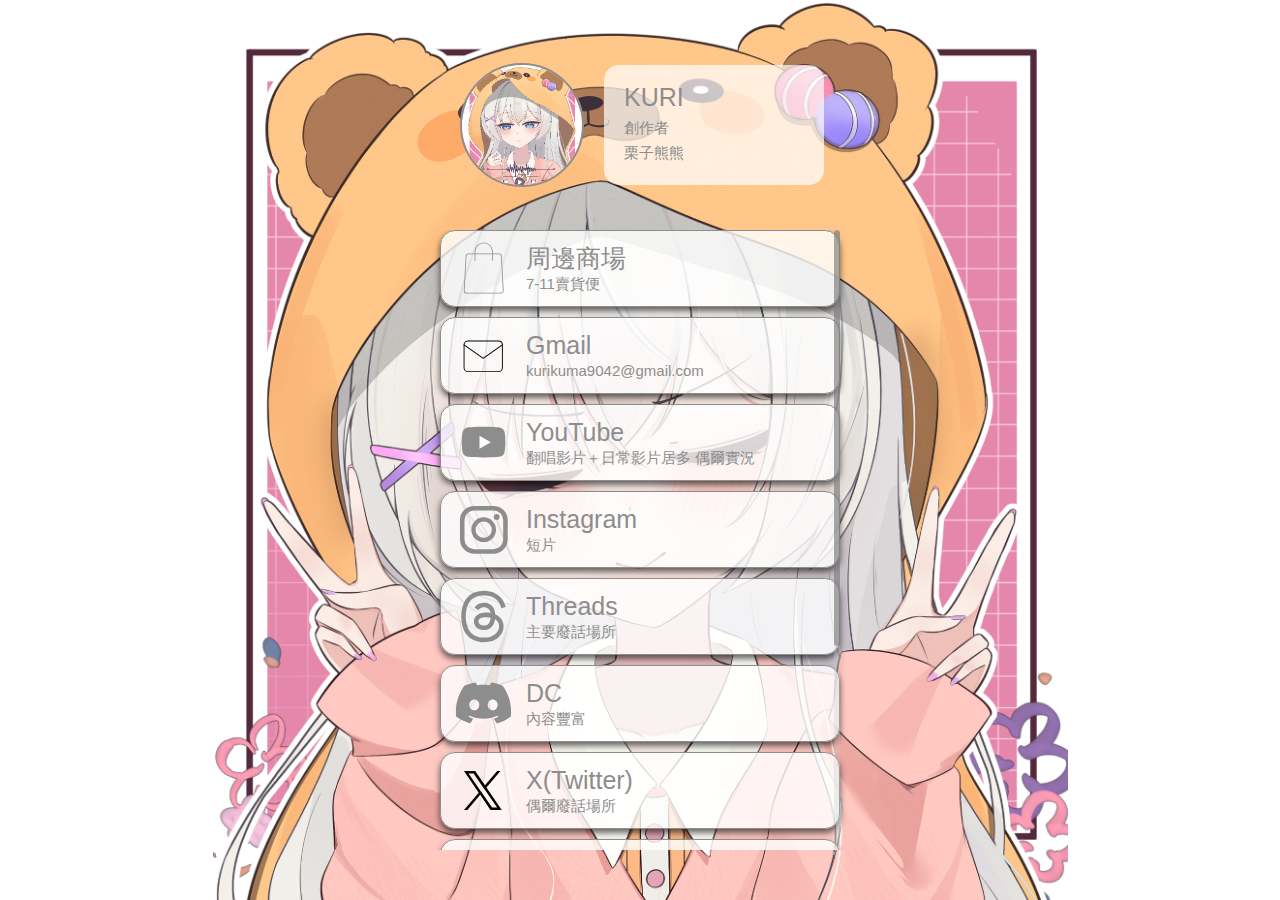
<file: index.html>
<!DOCTYPE html>
<html lang="en,zh-TW">
<head>
    <meta charset="UTF-8">
    <meta name="viewport" content="width=device-width, initial-scale=1.0">
    <title>kuri</title>
    <link rel="icon" href="./static/images/icon.jpg" type="image/x-icon">
    <link rel="stylesheet" href="./static/main.css">
    <script src="./static/main.js" defer></script>
</head>
<body>
    <div class="bg"></div>
    <div class="profile">
        <image class="profile_image" src="./static/images/profile_image.png"/>
        <div class="profile_text">
            <div class="profile_name">KURI</div>
            <div class="profile_discription">創作者</div>
            <div class="profile_discription">栗子熊熊</div>
        </div>
    </div>
    <div class="container" id="container">

    </div>
</body>
</html>
</file>
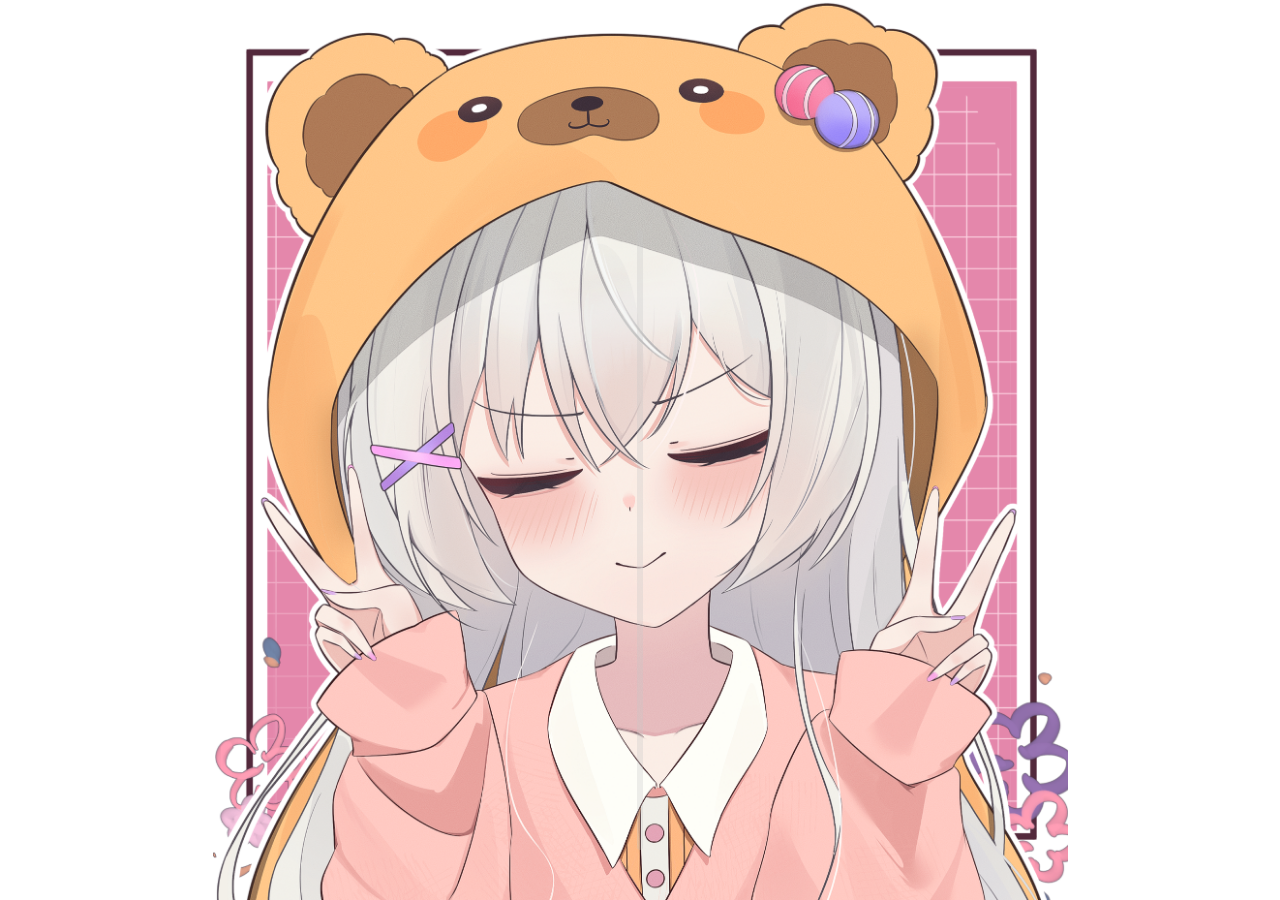
<file: main.html>
<!DOCTYPE html>
<html lang="en">
<head>
    <meta charset="UTF-8">
    <meta name="viewport" content="width=device-width, initial-scale=1.0">
    <title>kuri</title>
    <link rel="icon" href="./static/images/icon.jpg" type="image/x-icon">
    <link rel="stylesheet" href="./static/main.css">
    <script src="./static/main.js" defer></script>
</head>
<body>
    <div class="bg">
        
    </div>
</body>
</html>
</file>
<file: static/main.css>
html,
body {
    margin: 0;
    padding: 0;
    display: flex;
    justify-content: center;
    align-items: center;
    position: relative;
    height: 100vh;
    width: 100vw;
    overflow: hidden;
    font-family: "Noto Sans JP", -apple-system, BlinkMacSystemFont, "Segoe UI", Roboto, Oxygen, Ubuntu, Cantarell, "Fira Sans", "Droid Sans", "Helvetica Neue", sans-serif;
}

.bg {
    height: 100vh;
    width: 100vw;
    background-image: url(./images/background.png);
    background-repeat: no-repeat;
    background-size: cover;
    background-position: center;
    z-index: -1;
    max-width: 95vh;
}

.profile {
    width: calc(100vw - 40px);
    max-width: 400px;
    height: 150px;
    position: absolute;
    top: 50px;
    display: flex;
    justify-content: flex-start;
    align-items: center;
    z-index: 1;
    border-radius: 15px;
}

.profile_image {
    margin-left: 20px;
    width: 120px;
    height: 120px;
    border-radius: 50%;
    object-fit: cover;
    border: 2px solid rgb(142, 141, 141);
}

.profile_text {
    display: flex;
    flex-direction: column;
    justify-content: flex-start;
    margin-left: 20px;
    height: 120px;
    width: calc(100vw - 220px);
    max-width: 220px;
    gap: 10px;
    background-color: rgba(255, 255, 255, 0.7);
    border-radius: 15px;
    position: relative;
    overflow-y: auto;
    overflow-x: hidden;
}
.profile_text::-webkit-scrollbar {
    width: 0;
    height: 0;
}

.profile_name {
    font-size: 25px;
    color: rgb(142, 141, 141);
    height: 25px;
    line-height: 25px;
    margin-left: 20px;
    margin-top: 20px;
}

.profile_discription {
    color: rgb(142, 141, 141);
    font-size: 15px;
    height: 15px;
    margin-left: 20px;
    line-height: 15px;
    display: flex;
    flex-direction: column;
    justify-content: center;
}

.container {
    position: absolute;
    top: 230px;
    z-index: 1;
    display: flex;
    flex-direction: column;
    justify-content: flex-start;
    align-items: center;
    gap: 10px;
    height: calc(100vh - 280px);
    overflow-x: hidden;
    overflow-y: auto;
    width: 100vw;
    border-radius: 15px;
}

.container::-webkit-scrollbar {
    width: 0;
    height: 0;
    display: none;
}

.box {
    width: calc(100vw - 52px);
    max-width: 388px;
    height: 65px;
    min-height: 65px;
    background-color: rgba(255, 255, 255, 0.8);
    border-radius: 15px;
    border: 1px solid rgb(142, 141, 141);
    color: rgb(142, 141, 141);
    display: flex;
    align-items: center;
    gap: 10px;
    text-decoration: none;
    box-shadow: 0 4px 6px rgba(0, 0, 0, 0.6);
    padding-left: 10px;
    padding-top: 5px;
    padding-bottom: 5px;
    overflow-x: hidden;
}

.image_ {
    width: 65px;
    height: 65px;
    display: flex;
    justify-content: center;
    align-items: center;
    border-radius: 15px;
    z-index: 2;
}

.text_ {
    height: 45px;
    width: 315px;
    gap: 5px;
    padding-top: 10px;
    padding-bottom: 10px;
    display: flex;
    flex-direction: column;
    justify-content: center;
}

.title_ {
    color: rgb(142, 141, 141);
    font-size: 25px;
    height: 25px;
    line-height: 25px;
    width: 315px;
}

.discription_ {
    color: rgb(142, 141, 141);
    font-size: 15px;
    height: 15px;
    line-height: 15px;
    width: 315px;
}
.bottom-spacer {
    height: 140px;
    min-height: 140px;
    /* 原65px 適應ig瀏覽器問題 */
}

.scroller-container {
    position: absolute;
    top: 230px;
    height: calc(100vh - 280px);
    width: 6px;
    background-color: rgba(200, 200, 200, 0.3);
    border-radius: 3px;
    z-index: 5;
    overflow-y: hidden;
    overflow-x: hidden;
}

.scroller{
    position: absolute;
    background-color: rgba(100, 100, 100, 0.5);
    width: 6px;
    border-radius: 3px;
    z-index: 10;
}
</file>
